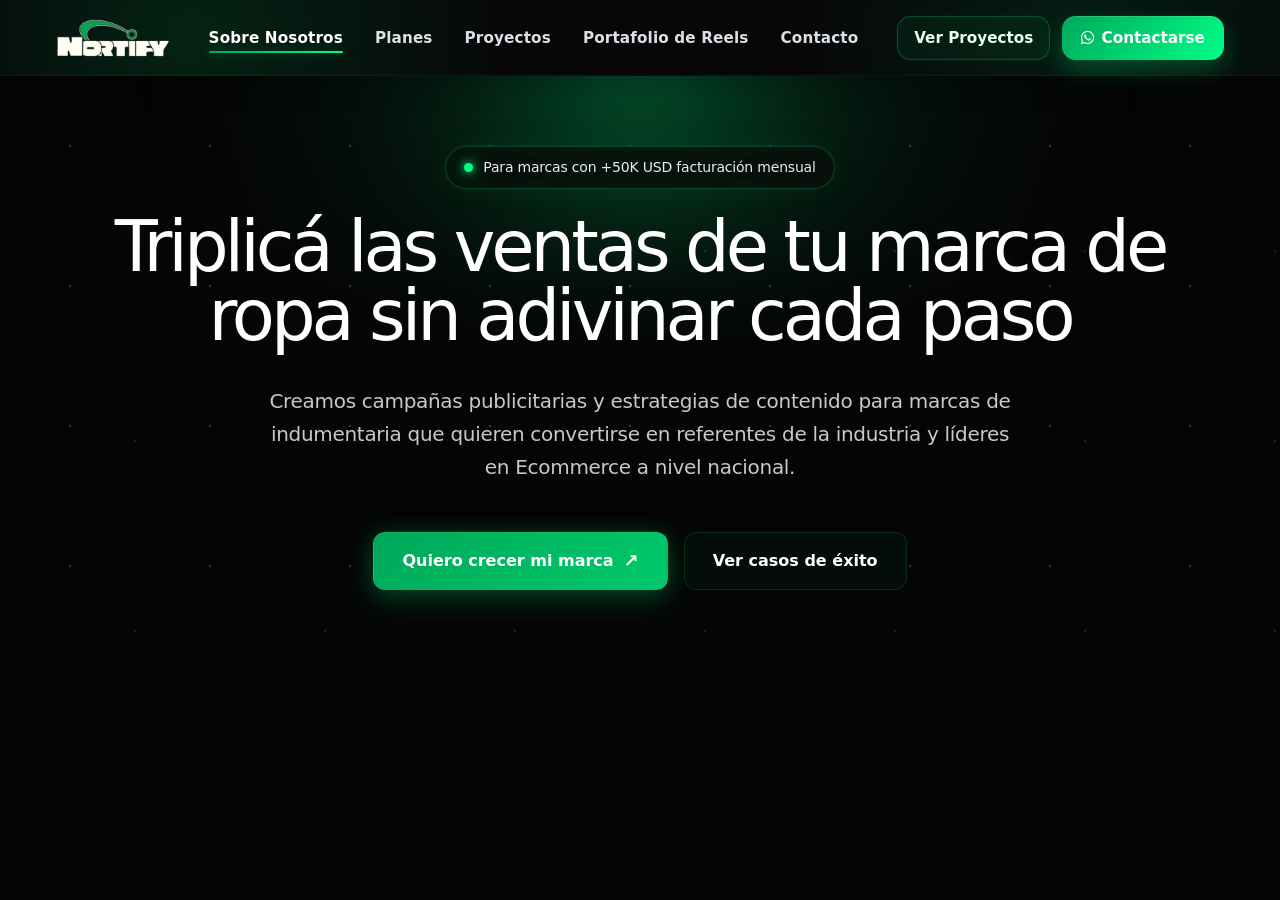
<file: index.html>
<!DOCTYPE html>
<html lang="es">
<head>
  <meta charset="UTF-8" />
  <meta name="viewport" content="width=device-width, initial-scale=1.0" />
  <title>NORTIFY - Agencia de Marketing</title>
  <meta name="description" content="Impulsamos tu negocio con marketing 360: gestión de redes sociales, diseño web, publicidad paga y branding. Creatividad que genera resultados." />
  <link rel="icon" href="assets/isologo.jpg" type="image/jpg">
  <!-- CSS -->
  <link rel="stylesheet" href="css/style.css" />
  <!-- Font Awesome -->
  <link rel="stylesheet" href="https://cdnjs.cloudflare.com/ajax/libs/font-awesome/6.5.2/css/all.min.css"/>
  <!-- Fuentes (ejemplo) -->
  <link rel="preconnect" href="https://fonts.googleapis.com">
  <link rel="preconnect" href="https://fonts.gstatic.com" crossorigin>
</head>
<body>
  <header>
    <div class="container">
      <!-- contenido -->
        <div class="site-header">
          <a href="#" class="site-logo" aria-label="Ir al inicio">
            <img src="assets/logo.png" alt="">

          </a>
        
          <button
            class="nav-toggle"
            type="button"
            aria-label="Abrir menú de navegación"
            aria-expanded="false"
            aria-controls="site-nav-menu"
          >
            <span class="nav-toggle__line"></span>
            <span class="nav-toggle__line"></span>
            <span class="nav-toggle__line"></span>
          </button>
        
          <nav class="site-nav" aria-label="Navegación principal">
            <ul class="site-nav__menu" id="site-nav-menu">
              <li class="site-nav__item">
                <a href="#sobre-nosotros" class="site-nav__link is-active">Sobre Nosotros</a>
              </li>
              <li class="site-nav__item">
                <a href="#planes" class="site-nav__link">Planes</a>
              </li>
              <li class="site-nav__item">
                <a href="#proyectos" class="site-nav__link">Proyectos</a>
              </li>
              <li class="site-nav__item">
                <a href="#portafolio-reels" class="site-nav__link">Portafolio de Reels</a>
              </li>
              <li class="site-nav__item">
                <a href="#contacto" class="site-nav__link">Contacto</a>
              </li>
            </ul>
          </nav>
        
          <div class="header-actions">
            <a href="#buscar" class="header-btn header-btn--search" aria-label="Buscar">
              <span>Ver Proyectos</span>
            </a>
        
            <a href="#cotizar" class="header-btn header-btn--cta"><i class="fa-brands fa-whatsapp"></i> Contactarse</a>
          </div>
        </div>
    </div>
    
  </header>

  <main>
    <section class="hero">
      <div class="hero-bg"></div>
  
      <div class="hero-container">
        <div class="hero-badge">
          <span class="badge-dot"></span>
          <p>Para marcas con +50K USD facturación mensual</p>
        </div>
  
        <h1 class="hero-title">
          Triplicá las ventas de tu marca
          
          de ropa sin adivinar cada paso
        </h1>
  
        <p class="hero-description">
          Creamos campañas publicitarias y estrategias de contenido para
          
          marcas de indumentaria que quieren convertirse en referentes de la
          
          industria y líderes en Ecommerce a nivel nacional.
        </p>
  
        <div class="hero-buttons">
          <a href="#" class="btn-primary">
            Quiero crecer mi marca
            <span>↗</span>
          </a>
  
          <a href="#" class="btn-secondary">
            Ver casos de éxito
          </a>
        </div>
      </div>
    </section>
  </main>

  <footer>
    <div class="container">
      <!-- contenido del footer -->
    </div>
  </footer>
  <!-- JS -->
  <script src="js/script.js"></script>
</body>
</html>
</file>
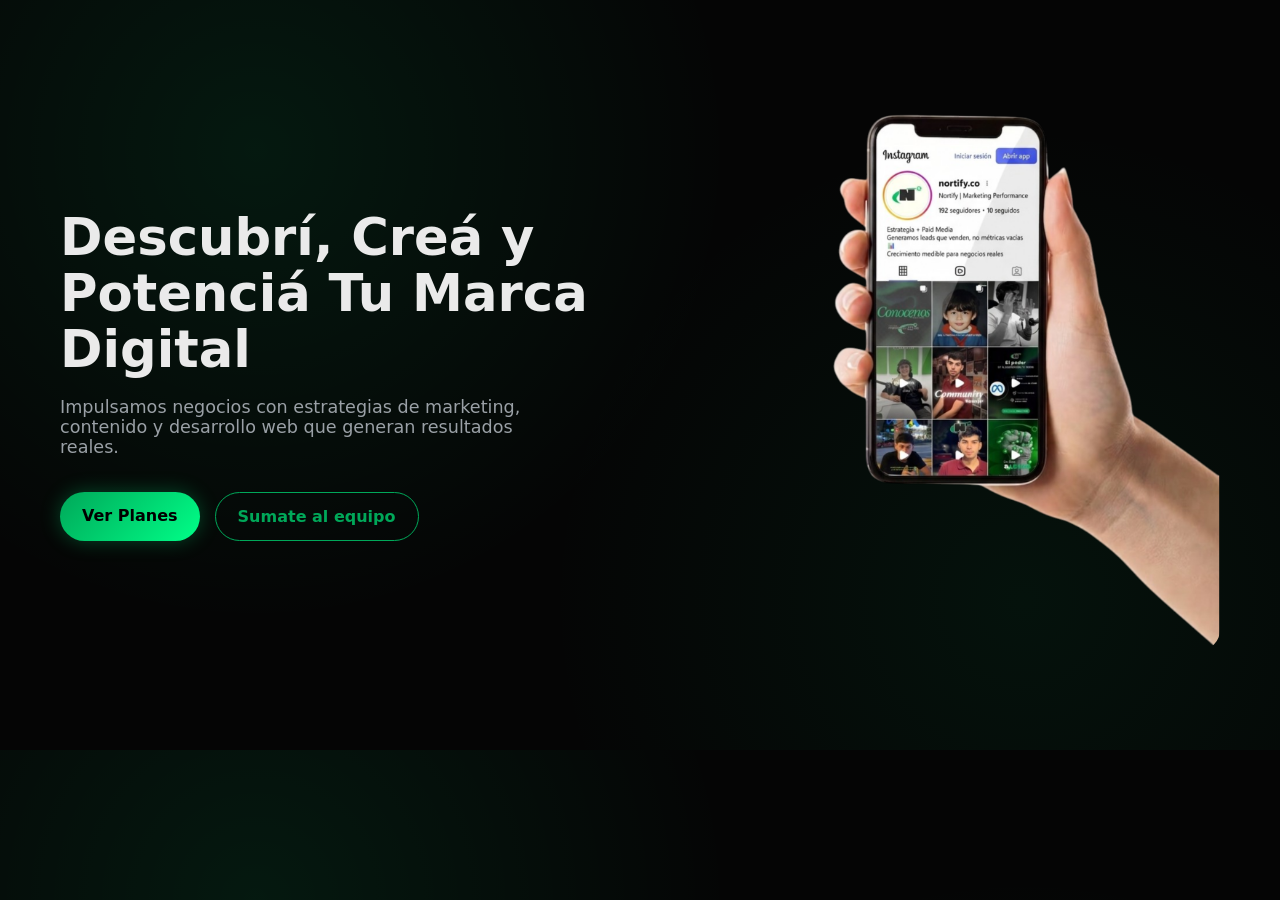
<file: borrador.html>
<!DOCTYPE html>
<html lang="es">
<head>
  <meta charset="UTF-8" />
  <meta name="viewport" content="width=device-width, initial-scale=1.0"/>
  <title>Hero Section</title>

  <style>
    :root {
      --primary: #00A859;
      --primary-dark: #007A44;
      --accent: #00FF88;
      --bg: #050505;
      --bg-soft: #070707;
      --text: #eaeaea;
      --muted: #9aa0a6;
      --radius: 20px;
      --max-width: 1200px;
    }

    * {
      margin: 0;
      padding: 0;
      box-sizing: border-box;
    }

    body {
      font-family: system-ui, -apple-system, sans-serif;
      background: radial-gradient(circle at 20% 20%, rgba(0,255,136,0.08), transparent 40%),
                  radial-gradient(circle at 80% 80%, rgba(0,168,89,0.08), transparent 40%),
                  var(--bg);
      color: var(--text);
    }

    .container {
      max-width: var(--max-width);
      margin: 0 auto;
      padding: 0 20px;
    }

    .hero {
      padding: 100px 0;
      overflow: hidden;
    }

    .hero__grid {
      display: grid;
      grid-template-columns: 1fr 1fr;
      align-items: center;
      gap: 60px;
    }

    .hero__content {
      animation: fadeUp 0.8s ease forwards;
      opacity: 0;
      transform: translateY(30px);
    }

    .hero__title {
      font-size: clamp(2.2rem, 4vw, 3.2rem);
      line-height: 1.1;
      margin-bottom: 20px;
      font-weight: 700;
    }

    .hero__subtitle {
      font-size: 1.1rem;
      color: var(--muted);
      margin-bottom: 35px;
      max-width: 500px;
    }

    .hero__buttons {
      display: flex;
      gap: 15px;
      flex-wrap: wrap;
    }

    .btn {
      padding: 14px 22px;
      border-radius: 999px;
      font-weight: 600;
      border: none;
      cursor: pointer;
      transition: all 0.3s ease;
      text-decoration: none;
      display: inline-block;
    }

    .btn--primary {
      background: linear-gradient(135deg, var(--primary), var(--accent));
      color: #000;
      box-shadow: 0 0 20px rgba(0,255,136,0.25);
    }

    .btn--primary:hover {
      transform: translateY(-2px);
      box-shadow: 0 0 30px rgba(0,255,136,0.4);
    }

    .btn--secondary {
      background: transparent;
      border: 1px solid var(--primary);
      color: var(--primary);
    }

    .btn--secondary:hover {
      background: rgba(0,168,89,0.1);
      box-shadow: 0 0 15px rgba(0,255,136,0.2);
    }





    .hero__card img {
      width: 100%;
      display: block;
      border-radius: var(--radius);
    }

    @keyframes fadeUp {
      to {
        opacity: 1;
        transform: translateY(0);
      }
    }

    /* TABLET */
    @media (max-width: 991px) {
      .hero__grid {
        gap: 40px;
      }
    }

    /* MOBILE */
    @media (max-width: 768px) {
      .hero {
        padding: 60px 0;
      }

      .hero__grid {
        grid-template-columns: 1fr;
        text-align: center;
      }

      .hero__subtitle {
        margin-left: auto;
        margin-right: auto;
      }

      .hero__buttons {
        justify-content: center;
      }

      .btn {
        width: 100%;
        max-width: 280px;
      }
    }
  </style>
</head>
<body>

<main>
  <section class="hero">
    <div class="container">
      <div class="hero__grid">

        <!-- LEFT -->
        <div class="hero__content">
          <h1 class="hero__title">
            Descubrí, Creá y Potenciá Tu Marca Digital
          </h1>

          <p class="hero__subtitle">
            Impulsamos negocios con estrategias de marketing, contenido y desarrollo web que generan resultados reales.
          </p>

          <div class="hero__buttons">
            <a href="#" class="btn btn--primary">Ver Planes</a>
            <a href="#" class="btn btn--secondary">Sumate al equipo</a>
          </div>
        </div>

        <!-- RIGHT -->
        <div class="hero__image">
          <div class="hero__card">
            <img src="assets/hero-section.png"/>
          </div>
        </div>

      </div>
    </div>
  </section>
</main>

</body>
</html>
</file>
<file: css/style.css>
/* =====================
   RESET
===================== */
*,
*::before,
*::after {
  box-sizing: border-box;
  margin: 0;
  padding: 0;
}

/* =====================
   VARIABLES
===================== */
:root {
  --color-bg: #050505;
  --color-text: #ffffff;

  /* NUEVA PALETA */
  --primary: #00A859;
  --primary-dark: #007A44;
  --primary-light: #00c96b;

  --accent: #00ff88;

  --border: rgba(0, 168, 89, 0.35);
  --glass: rgba(0, 168, 89, 0.08);
}

/* =====================
   BASE
===================== */
html {
  scroll-behavior: smooth;
}

body {
  min-height: 100vh;
  font-family: system-ui, -apple-system, BlinkMacSystemFont, sans-serif;
  background-color: var(--color-bg);
  color: var(--color-text);
  line-height: 1.5;
}

/* =====================
   MEDIA DEFAULT
===================== */
img,
picture,
video,
canvas,
svg {
  display: block;
  max-width: 100%;
}

/* =====================
   FORM RESET
===================== */
input,
button,
textarea,
select {
  font: inherit;
}

/* =====================
   LINKS & BUTTONS
===================== */
a {
  text-decoration: none;
  color: inherit;
}

button {
  background: none;
  border: none;
  cursor: pointer;
}

/* Ancho maximo de la página */
.container {
  width: 100%;
  max-width: 1200px;
  margin: 0 auto;
}

/*----------------------------------------------------------------------------------------------------*/
/* ==========================================
   DESARROLLO DE LA PÁGINA WEB
========================================== */

header {
  position: sticky;
  top: 0;
  z-index: 1000;
  width: 100%;
  background:
    radial-gradient(circle at 15% 50%, rgba(0, 168, 89, 0.18), transparent 30%),
    radial-gradient(circle at 85% 40%, rgba(0, 200, 120, 0.12), transparent 28%),
    linear-gradient(90deg, #050505 0%, #070707 45%, #050505 100%);
  box-shadow:
    0 8px 24px rgba(0, 0, 0, 0.22),
    inset 0 -1px 0 rgba(255, 255, 255, 0.04);
  backdrop-filter: blur(10px);
}

header .container {
  padding: 0 1rem;
}

.site-header {
  min-height: 76px;
  display: flex;
  align-items: center;
  justify-content: space-between;
  gap: 1rem;
  position: relative;
}

/* ==========================================
   LOGO
========================================== */

.site-logo {
  display: inline-flex;
  align-items: center;
  gap: 0.3rem;
  flex-shrink: 0;
  position: relative;
  z-index: 20;
}

.site-logo img {
  height: 64px;
  border-radius: 0rem;
  object-fit: cover;
}

/* ==========================================
   NAV DESKTOP
========================================== */
.site-nav {
  margin-left: auto;
  margin-right: auto;
}

.site-nav__menu {
  display: flex;
  align-items: center;
  gap: clamp(0.8rem, 1.5vw, 2rem);
  gap: 2rem;
  list-style: none;
}

.site-nav__link {
  position: relative;
  display: inline-flex;
  align-items: center;
  min-height: 44px;
  color: rgba(245, 247, 255, 0.9);
  font-size: 0.95rem;
  font-weight: 600;
  letter-spacing: 0.01em;
  transition:
    color 0.25s ease,
    opacity 0.25s ease,
    transform 0.25s ease;
}

.site-nav__link:hover {
  color: #ffffff;
  transform: translateY(-1px);
}

.site-nav__link::after {
  content: "";
  position: absolute;
  left: 0;
  bottom: 0.45rem;
  width: 100%;
  height: 2px;
  border-radius: 999px;
  background: linear-gradient(90deg, var(--primary) 0%, var(--accent) 100%);
  box-shadow: 0 0 12px rgba(0, 168, 89, 0.6);
  transform: scaleX(0);
  transform-origin: center;
  transition: transform 0.28s ease;
}

.site-nav__link:hover::after,
.site-nav__link.is-active::after {
  transform: scaleX(1);
}

.site-nav__link.is-active {
  color: #ffffff;
}

/* ==========================================
   ACTIONS
========================================== */

.header-actions {
  display: flex;
  align-items: center;
  gap: 0.75rem;
  flex-shrink: 0;
}

.header-btn {
  display: inline-flex;
  align-items: center;
  justify-content: center;
  gap: 0.45rem;
  min-height: 44px;
  border-radius: 0.85rem;
  
  font-size: 0.95rem;
  font-weight: 700;
  transition:
    transform 0.25s ease,
    box-shadow 0.25s ease,
    border-color 0.25s ease,
    background 0.25s ease,
    color 0.25s ease;
}

.header-btn--search {
  padding: 0 1rem;
  color: #eafff3;
  border: 1px solid var(--border);
  background: rgba(0, 168, 89, 0.08);
  box-shadow:
    inset 0 0 0 1px rgba(255, 255, 255, 0.02),
    0 0 0 1px rgba(0, 168, 89, 0.05);

}

.header-btn--search:hover {
  border-color: var(--primary);
  box-shadow:
    0 0 0 1px rgba(0, 168, 89, 0.2),
    0 8px 20px rgba(0, 168, 89, 0.25);
}

.header-btn__icon {
  width: 18px;
  height: 18px;
  fill: currentColor;
  flex-shrink: 0;
}

.header-btn--cta {
  padding: 0 1.2rem;
  color: #ffffff;
  background: linear-gradient(135deg, var(--primary) 0%, var(--accent) 100%);
  box-shadow:
    0 10px 22px rgba(0, 168, 89, 0.35),
    inset 0 1px 0 rgba(255, 255, 255, 0.15);
}

.header-btn--cta:hover {
  box-shadow:
    0 14px 28px rgba(0, 168, 89, 0.45),
    inset 0 1px 0 rgba(255, 255, 255, 0.18);
}

/* ==========================================
   HAMBURGUESA
========================================== */
.nav-toggle {
  display: none;
  width: 48px;
  height: 48px;
  border-radius: 0.85rem;
  border: 1px solid var(--border);
  background: rgba(0, 168, 89, 0.08);
  align-items: center;
  justify-content: center;
  flex-direction: column;
  gap: 0.28rem;
  flex-shrink: 0;
  position: relative;
  z-index: 20;
  transition:
    border-color 0.25s ease,
    background 0.25s ease,
    box-shadow 0.25s ease;
}

.nav-toggle:hover {
  border-color: var(--primary);
  box-shadow: 0 8px 20px rgba(0, 168, 89, 0.25);
}

.nav-toggle__line {
  width: 20px;
  height: 2px;
  border-radius: 999px;
  background: #f5f7ff;
  transition:
    transform 0.25s ease,
    opacity 0.25s ease;
}

.nav-toggle.is-open .nav-toggle__line:nth-child(1) {
  transform: translateY(6px) rotate(45deg);
}

.nav-toggle.is-open .nav-toggle__line:nth-child(2) {
  opacity: 0;
}

.nav-toggle.is-open .nav-toggle__line:nth-child(3) {
  transform: translateY(-6px) rotate(-45deg);
}

/* ==========================================
   TABLET
========================================== */

@media (max-width: 1199px) {
  .site-header {
    gap: 0.85rem;
  }

  .site-nav__menu {
    gap: 1rem;
  }

  .site-nav__link {
    font-size: 0.88rem;
  }

  .header-btn {
    font-size: 0.88rem;
  }

  .header-btn--search {
    padding: 0 0.85rem;
  }

  .header-btn--cta {
    padding: 0 1rem;
  }
}

/* ==========================================
   MOBILE / TABLET COLAPSADO
========================================== */

@media (max-width: 991px) {
  .header-btn{
    display: none;
  }

  /* HAMBURGUESA visible */
  .nav-toggle {
    display: inline-flex;
    margin-left: auto;
  }

  /* CONTENEDOR FULLSCREEN */
  .site-nav {
    position: fixed;
    inset: 0;
    width: 100%;
    height: 100vh;
    background: linear-gradient(180deg, #050505 0%, #070707 100%);
    display: flex;
    flex-direction: column;
    justify-content: center;
    align-items: center;
    opacity: 0;
    visibility: hidden;
    transform: translateY(-20px);
    transition: all 0.35s ease;
    z-index: 999;
  }

  .site-nav.is-open {
    opacity: 1;
    visibility: visible;
    transform: translateY(0);
  }

  /* MENU CENTRADO */
  .site-nav__menu {
    flex-direction: column;
    align-items: center;
    gap: 2rem;
    padding: 0;
    background: none;
    border: none;
    box-shadow: none;
  }

  /* LINKS GRANDES */
  .site-nav__link {
    font-size: 1.2rem;
    font-weight: 600;
    justify-content: center;
    padding: 0;
  }

  .site-nav__link::after {
    bottom: -6px;
  }

  /* BOTONES ABAJO */
  .header-actions {
    position: absolute;
    bottom: 40px;
    left: 0;
    width: 100%;

    display: flex;
    flex-direction: column;
    gap: 1rem;
    padding: 0 1.5rem;

    opacity: 0;
    visibility: hidden;
    transform: translateY(20px);
    transition: all 0.35s ease;
  }

  .header-actions.is-open {
    opacity: 1;
    visibility: visible;
    transform: translateY(0);
  }

  .header-btn {
    width: 100%;
    height: 52px;
    font-size: 1rem;
    border-radius: 999px;
  }

  /* OPCIONAL: BOTON CERRAR MÁS GRANDE */
  .nav-toggle {
    position: relative;
    z-index: 1001;
  }

  .site-nav::before {
    content: "";
    position: absolute;
    inset: 0;
    background: radial-gradient(circle at 20% 30%, rgba(0,168,89,0.15), transparent 40%),
              radial-gradient(circle at 80% 70%, rgba(0,200,120,0.12), transparent 40%);
    z-index: -1;
  }
}


/* ==========================================
   MOBILE FINO
========================================== */

@media (max-width: 575px) {
  header .container {
    padding: 0 0.75rem;
  }

  .site-header {
    min-height: 68px;
  }

  .site-logo__text {
    font-size: 1.08rem;
  }

  .site-logo__badge {
    min-height: 24px;
    padding: 0.15rem 0.35rem;
    font-size: 0.78rem;
  }

  .nav-toggle {
    width: 44px;
    height: 44px;
  }

  .site-nav__menu {
    padding: 0.9rem;
  }

  .header-actions {
    padding: 0 0.9rem 0.9rem;
  }
}

/*----------------------------------------------------------------------------------------------------*/
/* ==========================================
   HERO SECTION
========================================== */
/* ==========================================
   VARIABLES
========================================== */
:root {
  --color-bg: #050505;
  --color-text: #ffffff;

  /* PALETA VERDE */
  --primary: #00A859;
  --primary-dark: #007A44;
  --primary-light: #00c96b;

  --accent: #00ff88;

  --border: rgba(0, 168, 89, 0.35);
  --glass: rgba(0, 168, 89, 0.08);
}

/* ==========================================
   HERO
========================================== */

.hero {
  position: relative;
  width: 100%;
  background: var(--color-bg);
  display: flex;
  justify-content: center;
  align-items: center;
  padding: 70px 24px 70px;
  overflow: hidden;
}

/* ==========================================
   BACKGROUND
========================================== */

.hero-bg {
  position: absolute;
  inset: 0;
  z-index: 0;
  pointer-events: none;
}

/* ESTRELLAS */

.hero-bg::before {
  content: "";
  position: absolute;
  inset: 0;

  background-image:
    radial-gradient(rgba(255,255,255,0.9) 1px, transparent 1px),
    radial-gradient(rgba(255,255,255,0.45) 1px, transparent 1px),
    radial-gradient(rgba(255,255,255,0.2) 1px, transparent 1px);

  background-size:
    140px 140px,
    190px 190px,
    260px 260px;

  background-position:
    0 0,
    40px 80px,
    100px 20px;

  opacity: 0.22;
}

/* GLOW VERDE */

.hero-bg::after {
  content: "";
  position: absolute;

  width: 1200px;
  height: 420px;

  top: -220px;
  left: 50%;

  transform: translateX(-50%);

  background:
    radial-gradient(
      circle at center,
      rgba(0, 255, 136, 0.35) 0%,
      rgba(0, 168, 89, 0.18) 25%,
      rgba(0, 168, 89, 0.06) 45%,
      transparent 72%
    );

  filter: blur(55px);
}

/* ==========================================
   CONTAINER
========================================== */

.hero-container {
  position: relative;
  z-index: 2;

  width: 100%;
  max-width: 1080px;

  display: flex;
  flex-direction: column;
  align-items: center;

  text-align: center;
}

/* ==========================================
   BADGE
========================================== */

.hero-badge {
  display: inline-flex;
  align-items: center;
  gap: 10px;

  padding: 10px 18px;

  border-radius: 999px;

  background: rgba(10, 10, 10, 0.75);

  border: 1px solid var(--border);

  margin-bottom: 24px;

  backdrop-filter: blur(14px);

  box-shadow:
    0 0 0 1px rgba(255,255,255,0.02),
    0 0 30px rgba(0, 168, 89, 0.08),
    inset 0 0 18px rgba(0, 168, 89, 0.08);
}

.badge-dot {
  width: 9px;
  height: 9px;

  border-radius: 50%;

  background: var(--accent);

  box-shadow:
    0 0 10px var(--accent),
    0 0 22px rgba(0,255,136,0.8);
}

.hero-badge p {
  color: rgba(255,255,255,0.92);

  font-size: 14px;
  font-weight: 500;

  letter-spacing: -0.2px;
}

/* ==========================================
   TITLE
========================================== */

.hero-title {
  color: var(--color-text);

  font-size: clamp(3rem, 6vw, 5.7rem);
  font-size: 4.4rem;

  line-height: 0.98;

  font-weight: 400;

  letter-spacing: -4px;

  max-width: 1100px;

  text-shadow:
    0 0 18px rgba(255,255,255,0.03);
}

/* ==========================================
   DESCRIPTION
========================================== */

.hero-description {
  margin-top: 34px;

  max-width: 760px;

  color: rgba(255,255,255,0.78);

  font-size: 20px;

  line-height: 1.65;

  font-weight: 400;

  letter-spacing: -0.3px;
}

/* ==========================================
   BUTTONS
========================================== */

.hero-buttons {
  margin-top: 48px;

  display: flex;
  gap: 16px;

  align-items: center;
}

.hero-buttons a {
  text-decoration: none;

  transition:
    transform 0.25s ease,
    background 0.25s ease,
    border-color 0.25s ease,
    box-shadow 0.25s ease;
}

.btn-primary,
.btn-secondary {
  height: 58px;

  padding: 0 28px;

  border-radius: 12px;

  font-size: 16px;
  font-weight: 600;

  display: inline-flex;
  align-items: center;
  justify-content: center;
}

/* BOTON PRINCIPAL */

.btn-primary {
  background:
    linear-gradient(
      135deg,
      var(--primary) 0%,
      var(--primary-light) 100%
    );

  color: #fff;

  gap: 10px;

  border: 1px solid rgba(255,255,255,0.04);

  box-shadow:
    0 10px 30px rgba(0, 168, 89, 0.28),
    0 0 25px rgba(0,255,136,0.14);

  transition:
    all 0.25s ease;
}

.btn-primary:hover {
  transform: translateY(-2px);

  background:
    linear-gradient(
      135deg,
      var(--primary-light) 0%,
      var(--accent) 100%
    );

  box-shadow:
    0 16px 40px rgba(0, 168, 89, 0.4),
    0 0 40px rgba(0,255,136,0.22);
}

.btn-primary span {
  font-size: 18px;
}

/* BOTON SECUNDARIO */
.btn-secondary {
  background: rgba(0, 168, 89, 0.05);

  color: #fff;

  border: 1px solid rgba(0, 168, 89, 0.22);

  backdrop-filter: blur(10px);

  transition:
    all 0.25s ease;
}

.btn-secondary:hover {
  transform: translateY(-2px);

  border-color: var(--primary-light);

  background: rgba(0, 168, 89, 0.08);

  box-shadow:
    0 0 20px rgba(0, 168, 89, 0.15);
}



/* ==========================================
   TABLET
========================================== */

@media (max-width: 1024px) {

  .hero {
    padding-top: 90px;
    min-height: auto;
  }

  .hero-container {
    max-width: 780px;
  }

  .hero-title {
    font-size: clamp(3rem, 7vw, 4.7rem);
    letter-spacing: -3px;
  }

  .hero-description {
    font-size: 19px;
    max-width: 640px;
    line-height: 1.6;
  }

  .hero-buttons {
    margin-top: 42px;
  }
}

/* ==========================================
   MOBILE
========================================== */

@media (max-width: 768px) {

  .hero {
    padding:
      42px
      22px
      50px;

    align-items: flex-start;
  }

  .hero-container {
    align-items: flex-start;
    text-align: left;
  }

  .hero-badge {
    display: none;
  }

  .hero-title {
    font-size: clamp(2.8rem, 10vw, 4rem);

    line-height: 0.98;

    letter-spacing: -3px;

    max-width: 100%;
  }

  .hero-description {
    margin-top: 28px;

    font-size: 18px;

    line-height: 1.7;

    max-width: 100%;
  }

  .hero-buttons {
    width: 100%;

    flex-direction: column;

    gap: 14px;

    margin-top: 34px;
  }

  .hero-buttons a {
    width: 100%;
  }

  .btn-primary,
  .btn-secondary {
    width: 100%;
    height: 58px;

    border-radius: 10px;

    font-size: 16px;
  }

  .hero-bg::after {
    width: 700px;
    top: -180px;
  }
}

/* ==========================================
   SMALL MOBILE
========================================== */

@media (max-width: 480px) {

  .hero-title {
    font-size: 40px;

    font-weight: 400;

    letter-spacing: -3px;

    text-align: center;

    margin-top: 3.2rem;
  }

  .hero-description {
    font-size: 16px;
    text-align: center;
  }
}

/* ==========================================
   ANIMACIONES HERO
========================================== */

.hero-badge,
.hero-title,
.hero-description,
.hero-buttons {
  opacity: 0;
  transform: translateY(40px);
}

.hero-badge {
  animation: fadeUp 0.8s ease forwards;
  animation-delay: 0.2s;
}

.hero-title {
  animation: fadeUp 1s cubic-bezier(0.22, 1, 0.36, 1) forwards;
  animation-delay: 0.4s;
}

.hero-description {
  animation: fadeUp 1s ease forwards;
  animation-delay: 0.7s;
}

.hero-buttons {
  animation: fadeUp 1s ease forwards;
  animation-delay: 0.9s;
}

@keyframes fadeUp {

  from {
    opacity: 0;
    transform: translateY(40px);
  }

  to {
    opacity: 1;
    transform: translateY(0);
  }
}
</file>
